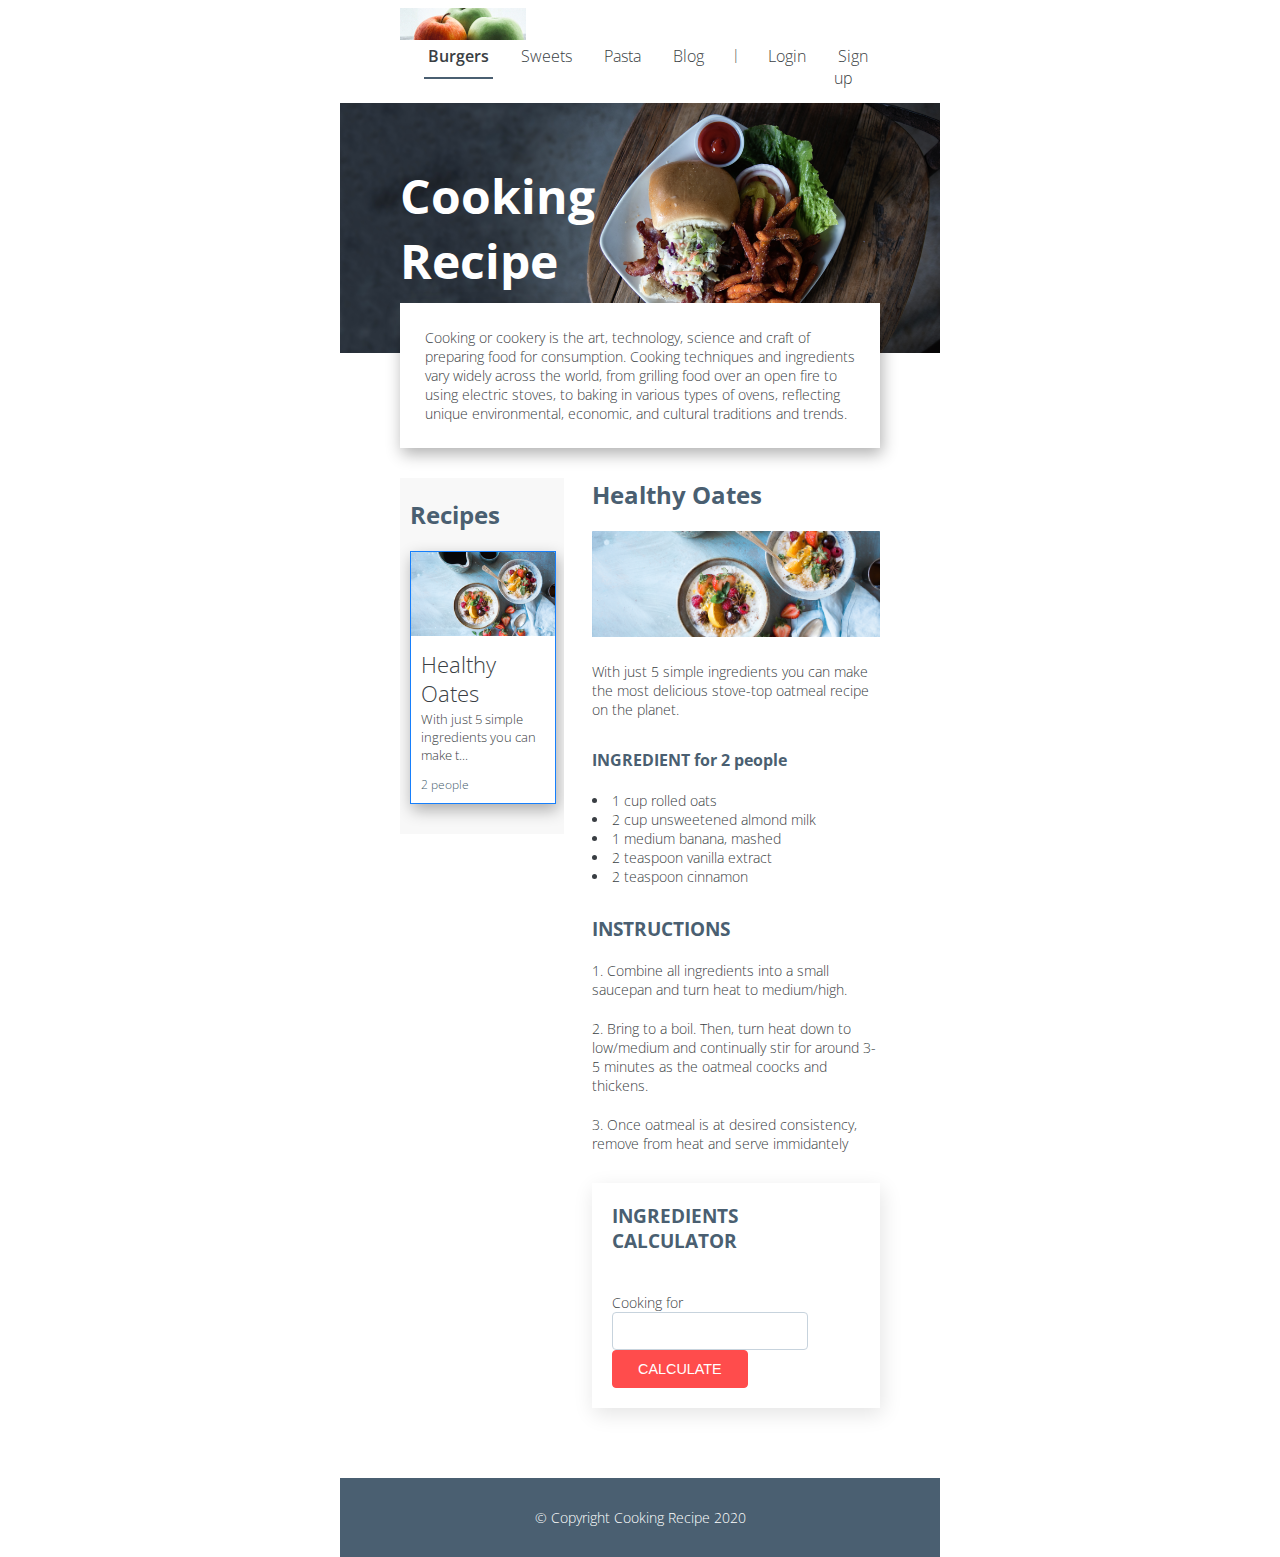
<file: index.html>
<!DOCTYPE html>
<html lang="en">

<head>
  <meta charset="UTF-8">
  <meta name="viewport" content="width=device-width, initial-scale=1.0">
  <meta http-equiv="X-UA-Compatible" content="ie=edge">
  <link rel="stylesheet" href="css/style.css">
  <link href="https://fonts.googleapis.com/css?family=Open+Sans:300,400,500,700" rel="stylesheet">
  <title>Recipes</title>
  <script src="js/app.js"></script>
  <script src="js/calculator.js"></script>
 
  
</head>

<body>

  <header>
    <nav class="main-nav">

      <div class="main-nav-container container">
        <div class="brand">
          <img src="images/apples.jpg" alt="cookingrecipe">
        </div>

        <ul class="nav-menu">
          <li class="nav-menu-item nav-menu-item-active">
            <a href="">Burgers</a>
          </li>
          <li class="nav-menu-item">
            <a href="">Sweets</a>
          </li>
          <li class="nav-menu-item">
            <a href="">Pasta</a>
          </li>
          <li class="nav-menu-item">
            <a href="">Blog</a>
          </li>
          <li class="nav-menu-item nav-menu-item-isDivider">
            <span> | </span>
          </li>
          <li class="nav-menu-item">
            <a href="">Login</a>
          </li>
          <li class="nav-menu-item">
            <a href="">Sign up</a>
          </li>
        </ul>

      </div>

    </nav>
  </header>

  <div class="content">

    <div class="hero">
      <div class="container">
        <div class="hero-heading">

          <h1>Cooking Recipe</h1>

  
        </div>
      </div>
    </div>

    <div class="container">
      <div class="box-text overlap-hero">
        <p>Cooking or cookery is the art, technology, science and craft of preparing food for consumption. Cooking techniques and ingredients vary widely across the world, from grilling food over an open fire to using electric stoves, to baking in various
          types of ovens, reflecting unique environmental, economic, and cultural traditions and trends. </p>
      </div>
    </div>

    <div class="container">
      <section class="section-2-column">
        <nav class="side-navigation">
          <h2>Recipes</h2>

          <ul class="recipes-nav" id="recipesNav">
          </ul>
        </nav>

        <div id="recipeDetail" class="recipe-detail">
        </div>

      </section>
    </div>

  </div>
  

  <footer>
    <p class="footer-text">
      © Copyright Cooking Recipe 2020
    </p>
  </footer>

</body>

</html>
</file>
<file: css/style.css>
body {
  background-color: #ffffff;
  width: 600px;
  height: 1000px;
  margin: 0 auto;
  }

html, body {
  height: 100%;
  box-sizing: border-box;
}

* {
  margin: 0;
  padding: 0;
}

body {
  font-family: 'Open Sans', sans-serif, Helvetica;
  display: flex;
  flex-direction: column;
}

ul, ol {
  list-style-position: inside;
}

p, li, label {
  font-size: .9em;
  color: #393E43;
  font-weight: 300;
}

a {
  color: #167FFC;
}

h1, h2, h3, h4 {
  font-weight: 700;
  color: #4A5F71;
  margin-bottom: 20px;
}

header {
  flex-shrink: 0;
}

.content {
  flex: 1 0 auto;
}

footer {
  flex-shrink: 0;
}

.container {
  margin: 0 auto;
  max-width: 1024px;
  width: 80%;
}

/**
FOOTER
**/
footer {
  background-color: #4A5F71;
  text-align: center;
  padding: 30px 0;
  margin-top: 40px;
}

.footer-text {
  color: #fff;
}

/**
NAVIGATION
**/
.main-nav {
  padding: 8px 0;
}

.main-nav-container {
  display: flex;
  flex-direction: row;
  justify-content: space-between;
  align-items: center;
  flex-wrap: wrap;
}

.nav-menu {
  margin-bottom: 6px;
}

.nav-menu {
  display: flex;
}

.nav-menu-item {
  list-style: none;
  margin-left: 24px;
}

.nav-menu-item-active a, .nav-menu-item a:hover {
  color: #4A5F71;
  font-weight: 600;
  border-bottom: 2px solid #4A5F71;
}

.nav-menu-item a{
  color: #393E43;
  text-decoration: none;
  font-size: 16px;
  padding: 10px 4px;
}

/* .nav-menu-list li a:hover{
  border-bottom: 2px solid #4A5F71;
} */

.nav-menu-divider {
  padding: 10px 4px;
  margin-left: 24px;
}

/**
HERO
**/
.hero {
  background-image: url('../images/pexels-photo.png');
  background-size: cover;
  background-position: center;
  background-repeat: no-repeat;
  padding: 10% 0;
  position: relative;
  z-index: -1;
}

.hero-heading {
  width: 40%;
}

.hero-heading p {
  color: #C7D3DD;
  font-family: 'Open Sans', Helvetica, sans-serif;
  margin: 4px 0;
}

.hero-heading h1 {
  font-family: 'Open Sans', Helvetica, sans-serif;
  font-size: 3em;
  color: #fff;
  margin: 0;
  font-weight: 700;
}

.box-text {
  background: #fff;
  box-shadow: 2px 6px 15px 0px rgba(0,0,0,0.31);
  -webkit-box-shadow: 2px 6px 15px 0px rgba(0,0,0,0.31);
  -moz-box-shadow: 2px 6px 15px 0px rgba(0,0,0,0.31);
  padding: 25px 25px;
}

.overlap-hero {
  margin-top: -50px;
}

/**
content
**/

.section-2-column {
  margin: 30px 0;
  display: flex;
  flex-direction: row;
  justify-content: space-between;
  align-items: flex-start;
}

.side-navigation {
  background: #F8F8F8;
  overflow-y: auto;
  width: 30%;
  padding: 20px 10px;
  max-height: 1200px;
}

.recipes-nav {
  margin-bottom: 10px;
}

.recipe-nav-item {
  list-style: none;
}

.card {
  cursor: pointer;
  background: #fff;
  border: 1px solid #C7D3DD;
  margin-top: 20px;
  color: #4A5F71;
  width: 100%;
  transition: .3s ease;
}

.card-thumb {
  width: 100%;
}

.card-title {
  font-weight: 300;
  color: #393E43;
  margin-bottom: 2px;
}

.card-content {
  margin: 10px;
}

.card-footer {
  margin: 10px;
}

.card-active, .card:hover {
  border-color: #167FFC;
  box-shadow: 2px 6px 15px 0px rgba(0,0,0,0.31);
  -webkit-box-shadow: 2px 6px 15px 0px rgba(0,0,0,0.31);
  -moz-box-shadow: 2px 6px 15px 0px rgba(0,0,0,0.31);
}

.recipe-detail {
  width: 60%;
}

.recipe-description-image {
  width: 100%;
}

.recipe-description {
  margin-top: 20px;
}

.recipe-ingredients, .recipe-instructions {
  margin: 30px 0 0;
}

.recipe-instructions ol li {
  margin-top: 20px;
}

.ingredients-calculator {
  margin: 30px 0 0;
  background: #fff;
  box-shadow: 2px 6px 20px 0px rgba(0,0,0,0.11);
  -webkit-box-shadow: 2px 6px 20px 0px rgba(0,0,0,0.11);
  -moz-box-shadow: 2px 6px 20px 0px rgba(0,0,0,0.11);
  padding: 20px;
  display: inline-block;
}

.ingredients-calculator-form{
  margin-top: 40px;
  display: flex;
  flex-direction: row;
  align-items: center;
  flex-wrap: wrap;
}

.ingredients-calculator-form-input, .ingredients-calculator-form-label {
  margin-right: 10px;
}

input, .button  {
  padding: 10px 4px;
  border-radius: 4px;
  outline: none;
  border: 1px solid #C7D3DD;
  font-size: .9em;
}

.button {
  border: 1px solid #C7D3DD;
  padding: 10px 25px;
  cursor: pointer;
  font-weight: 400;
}

.red-button {
  background-color: #FF4C4C;
  border-color: #FF4C4C;
  color: #fff;
  transition: .3s ease;
}

.red-button:hover {
  background-color: #fc2e2e;
  border-color: #fc2e2e;
}
</file>
